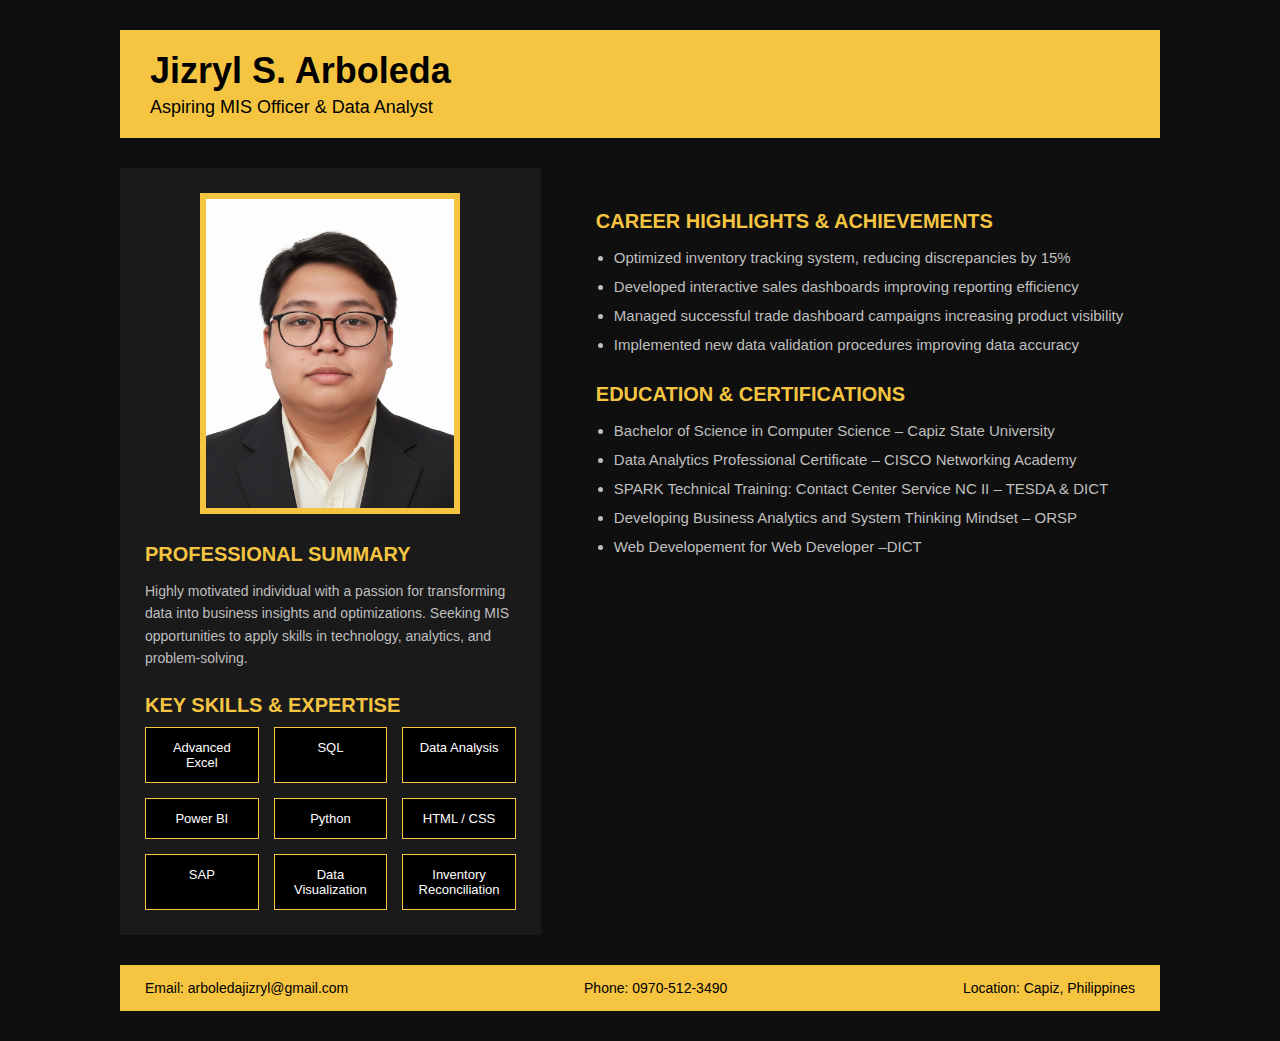
<file: Sample.html>
<!DOCTYPE html><html lang="en">
<head>
  <meta charset="UTF-8" />
  <meta name="viewport" content="width=device-width, initial-scale=1.0" />
  <title>Jizryl S. Arboleda | Professional Summary</title>
  <style>
    :root {
      --yellow: #f5c542;
      --black: #0f0f0f;
      --dark: #1a1a1a;
      --gray: #bfbfbf;
      --white: #ffffff;
    }* {
  box-sizing: border-box;
  font-family: "Segoe UI", Tahoma, Geneva, Verdana, sans-serif;
}

body {
  margin: 0;
  background: var(--black);
  color: var(--white);
}

.container {
  max-width: 1100px;
  margin: auto;
  padding: 30px;
}

/* HEADER */
.header {
  background: var(--yellow);
  color: #000;
  padding: 20px 30px;
  margin-bottom: 30px;
}

.header h1 {
  margin: 0;
  font-size: 36px;
  font-weight: 800;
}

.header p {
  margin: 5px 0 0;
  font-size: 18px;
}

/* GRID */
.grid {
  display: grid;
  grid-template-columns: 1fr 1.4fr;
  gap: 30px;
}

/* LEFT PANEL */
.left {
  background: var(--dark);
  padding: 25px;
}

.photo {
  text-align: center;
  margin-bottom: 25px;
}

.photo img {
  width: 100%;
  max-width: 260px;
  border: 6px solid var(--yellow);
}

h2 {
  color: var(--yellow);
  margin-bottom: 10px;
  font-size: 20px;
  text-transform: uppercase;
}

.summary {
  font-size: 14px;
  line-height: 1.6;
  color: var(--gray);
  margin-bottom: 25px;
}

/* SKILLS */
.skills {
  display: grid;
  grid-template-columns: repeat(3, 1fr);
  gap: 15px;
}

.skill {
  background: #000;
  border: 1px solid var(--yellow);
  padding: 12px;
  text-align: center;
  font-size: 13px;
}

/* RIGHT PANEL */
.right {
  padding: 25px;
}

.section {
  margin-bottom: 30px;
}

ul {
  padding-left: 18px;
}

li {
  margin-bottom: 12px;
  font-size: 15px;
  color: var(--gray);
}

/* FOOTER */
.footer {
  background: var(--yellow);
  color: #000;
  padding: 15px 25px;
  display: flex;
  justify-content: space-between;
  flex-wrap: wrap;
  margin-top: 30px;
  font-size: 14px;
}

/* RESPONSIVE */
@media (max-width: 900px) {
  .grid {
    grid-template-columns: 1fr;
  }

  .skills {
    grid-template-columns: repeat(2, 1fr);
  }
}

  </style>
</head>
<body>
  <div class="container"><!-- HEADER -->
<div class="header">
  <h1>Jizryl S. Arboleda</h1>
  <p>Aspiring MIS Officer & Data Analyst</p>
</div>

<!-- MAIN GRID -->
<div class="grid">

  <!-- LEFT -->
  <div class="left">
    <div class="photo">
     
      <img src="formal.jpg" alt="Profile Photo" />
    </div>

    <h2>Professional Summary</h2>
    <p class="summary">
      Highly motivated individual with a passion for transforming data into business insights and optimizations. Seeking MIS opportunities to apply skills in technology, analytics, and problem-solving.
    </p>

    <h2>Key Skills & Expertise</h2>
    <div class="skills">
      <div class="skill">Advanced Excel</div>
      <div class="skill">SQL</div>
      <div class="skill">Data Analysis</div>
      <div class="skill">Power BI</div>
      <div class="skill">Python</div>
      <div class="skill">HTML / CSS</div>
      <div class="skill">SAP</div>
      <div class="skill">Data Visualization</div>
      <div class="skill">Inventory Reconciliation</div>
    </div>
  </div>

  <!-- RIGHT -->
  <div class="right">
    <div class="section">
      <h2>Career Highlights & Achievements</h2>
      <ul>
        <li>Optimized inventory tracking system, reducing discrepancies by 15%</li>
        <li>Developed interactive sales dashboards improving reporting efficiency</li>
        <li>Managed successful trade dashboard campaigns increasing product visibility</li>
        <li>Implemented new data validation procedures improving data accuracy</li>
      </ul>
    </div>

    <div class="section">
      <h2>Education & Certifications</h2>
      <ul>
        <li>Bachelor of Science in Computer Science – Capiz State University</li>
        <li>Data Analytics Professional Certificate – CISCO Networking Academy</li>
        <li>SPARK Technical Training: Contact Center Service NC II – TESDA & DICT </li>
        <li>Developing Business Analytics and System Thinking Mindset – ORSP</li>
        <li>Web Developement for Web Developer –DICT</li>
      </ul>
    </div>
  </div>
</div>

<!-- FOOTER -->
<div class="footer">
  <div>Email: arboledajizryl@gmail.com</div>
  <div>Phone: 0970-512-3490</div>
  <div>Location: Capiz, Philippines</div>
</div>

  </div>  <!-- JavaScript (Optional) -->  <script>
    // Example JS: simple console message
    console.log("Resume loaded successfully");
  </script></body>
</html>
</file>
